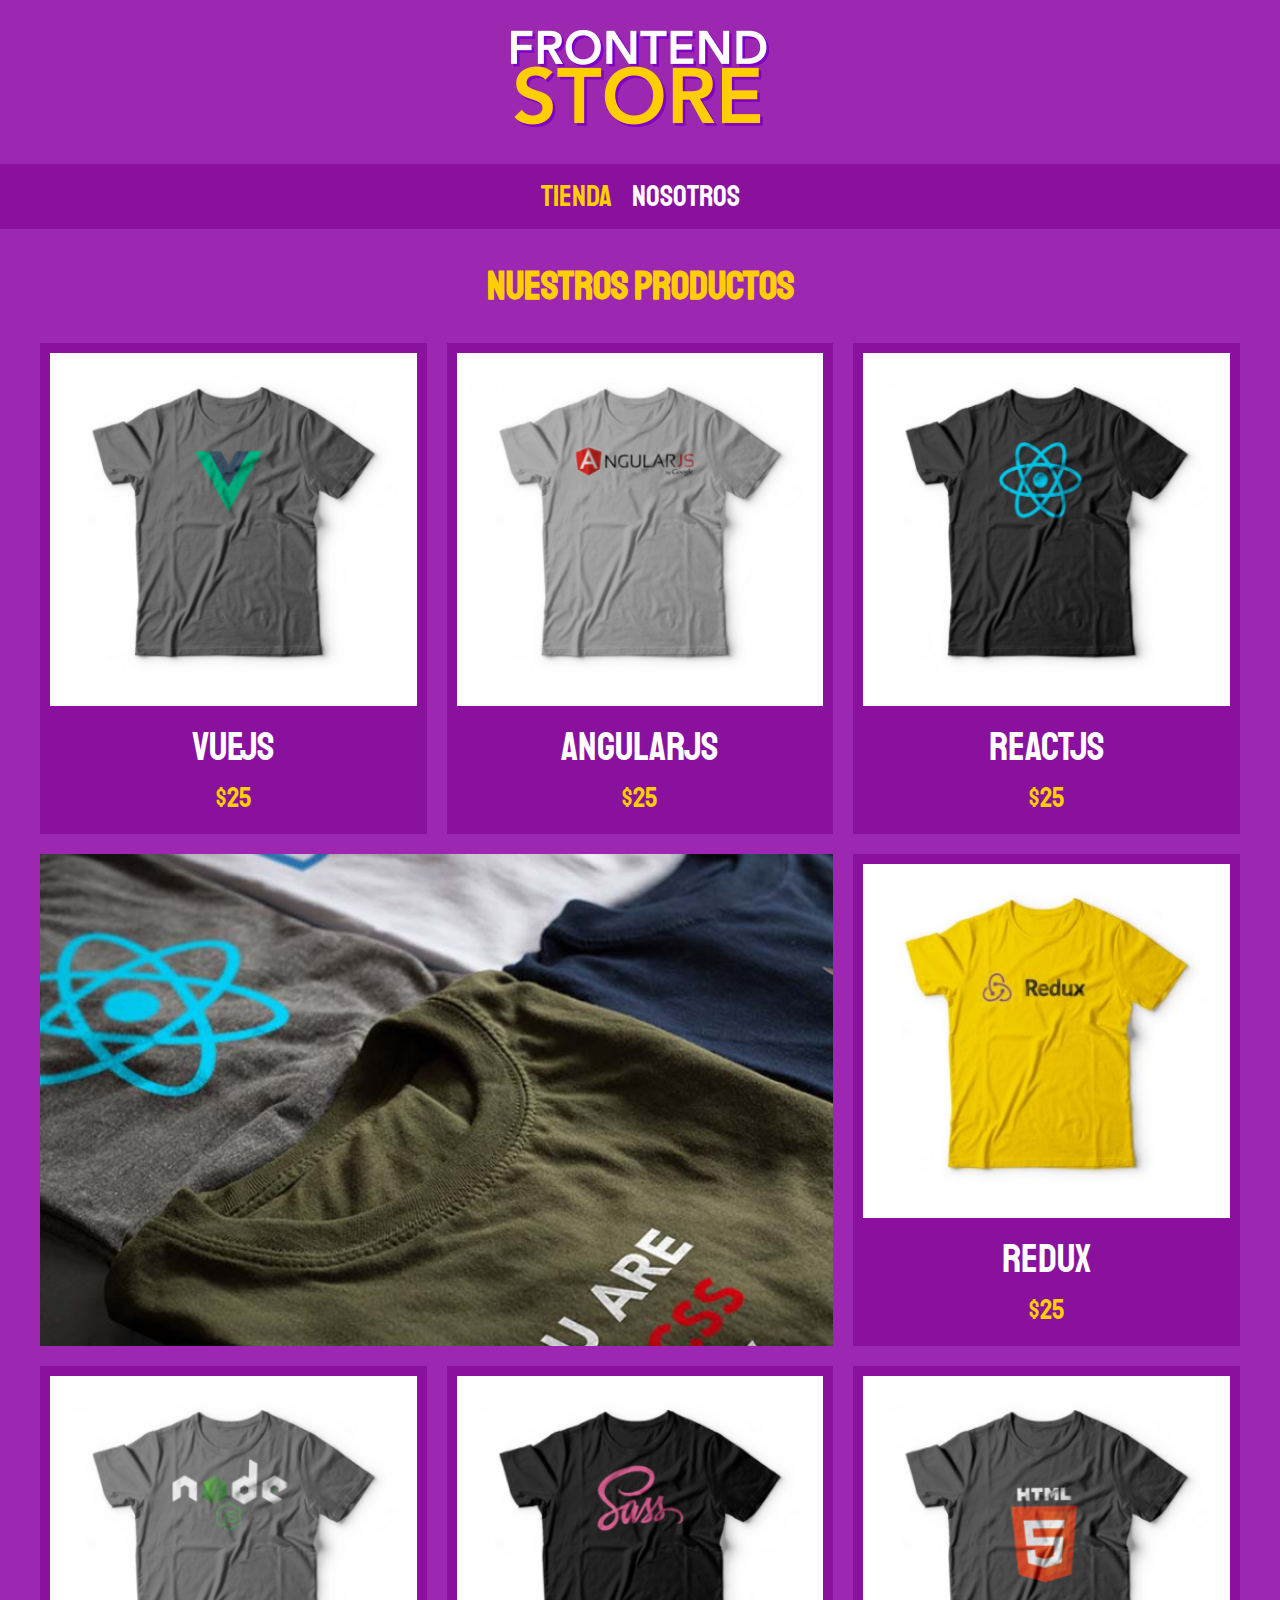
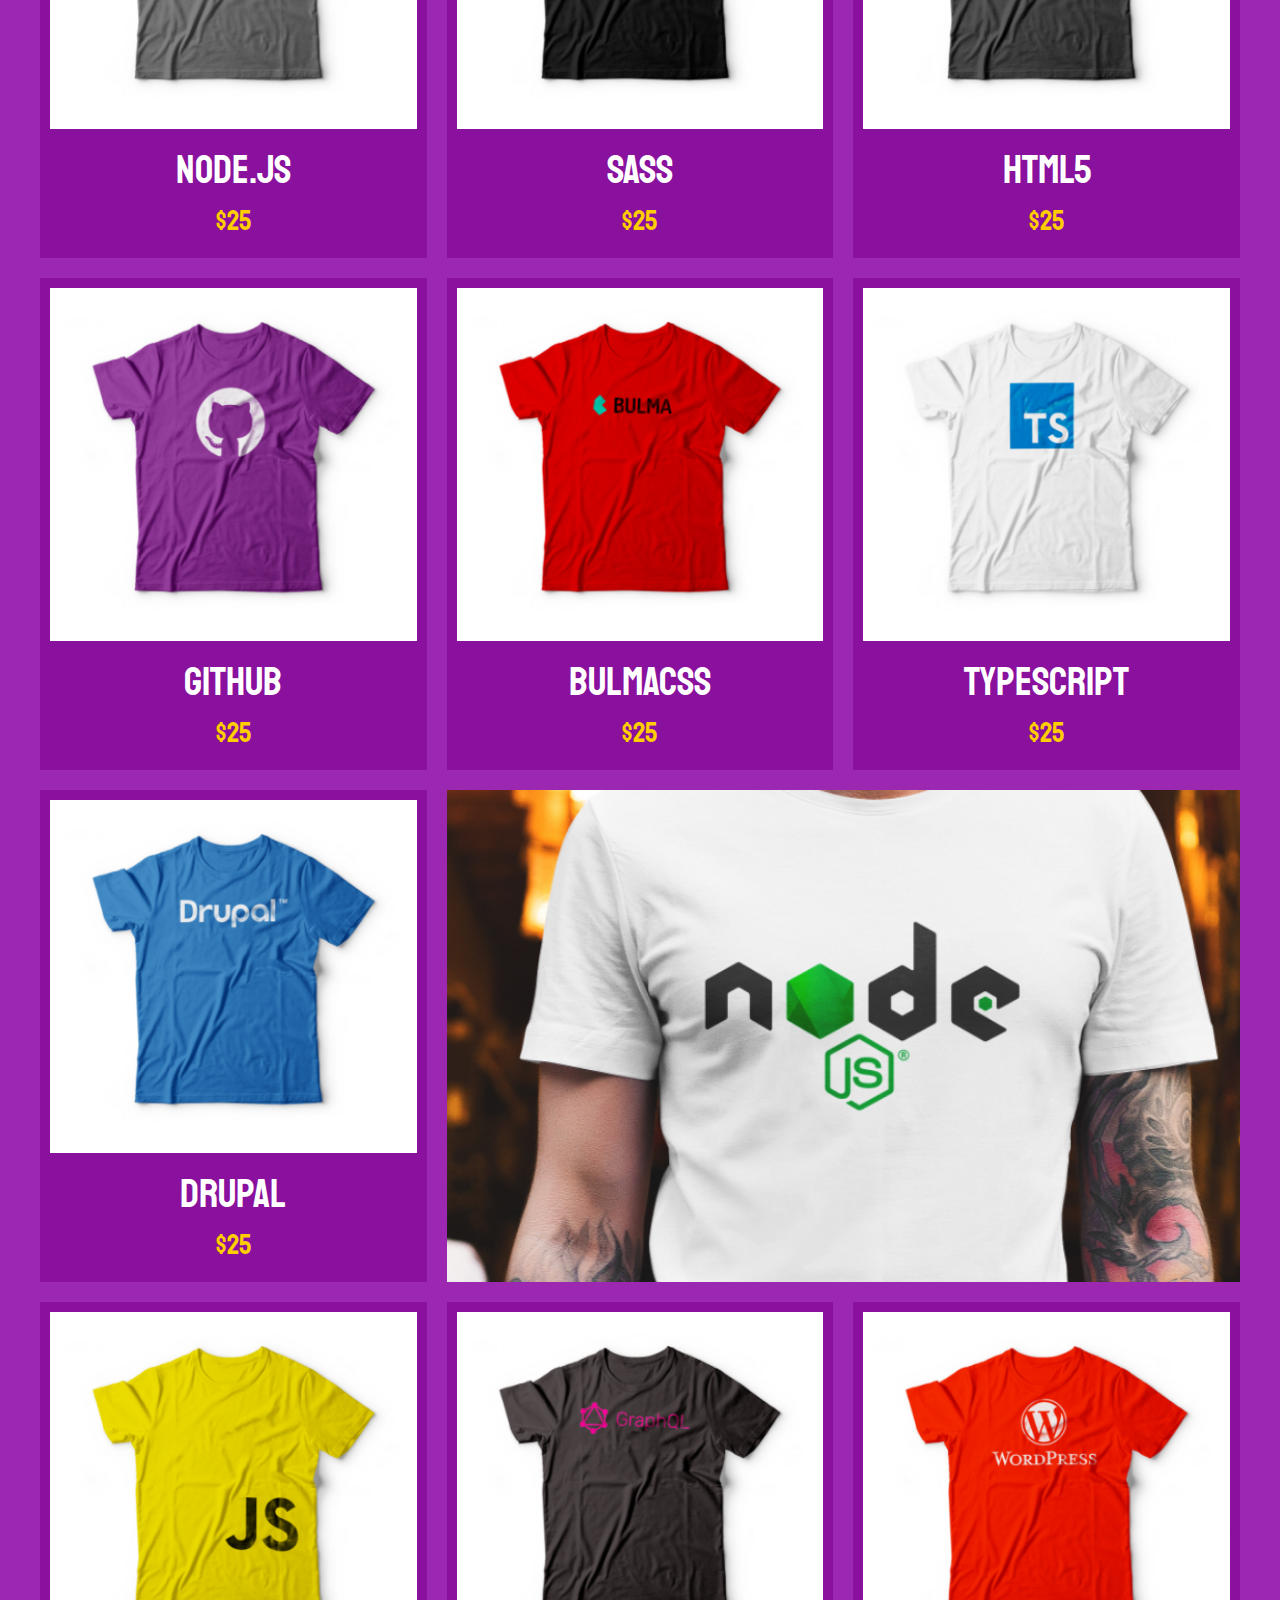
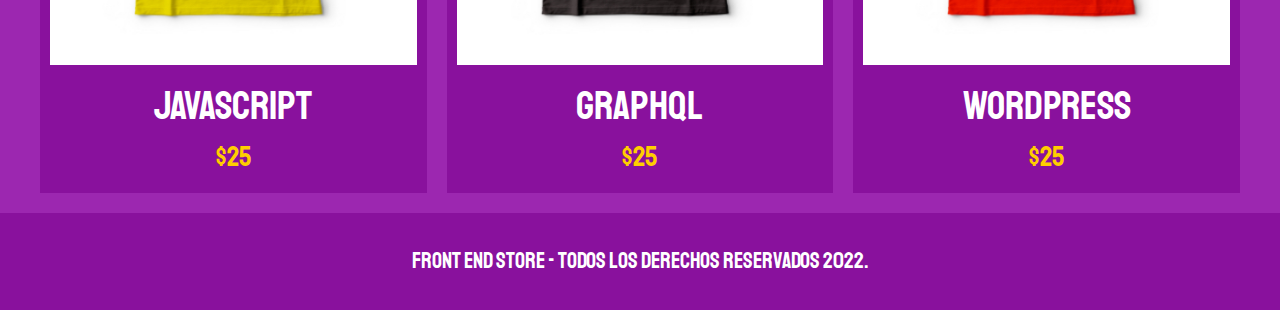
<file: index.html>
<!DOCTYPE html>
<html lang="es">
<head>
    <meta charset="UTF-8">
    <meta name="viewport" content="width=device-width, initial-scale=1.0">
    <title>FrontEnd Store</title>
    <link rel="stylesheet" href="css/normalize.css">
    <link rel="preconnect" href="https://fonts.googleapis.com">
    <link rel="preconnect" href="https://fonts.gstatic.com" crossorigin>
    <link href="https://fonts.googleapis.com/css2?family=Staatliches&display=swap" rel="stylesheet">
    <link rel="stylesheet" href="css/style.css">
</head>
<body>
    <header class="header">
        <a href="index.html">
            <img class="header__logo" src="img/IMG/logo.png" alt="Logotipo">
        </a>
    </header>

    <nav class="navegacion">
        <a class="navegacion__enlace navegacion__enlace--activo" href="index.html">Tienda</a>
        <a class="navegacion__enlace" href="nosotros.html">Nosotros</a>
    </nav>

    <main class="contenedor">
        <h1>Nuestros Productos</h1>

        <div class="grid">
            <div class="producto">
                <a href="producto.html?id=1">
                    <img class="producto__imagen" src="img/IMG/1.jpg" alt="imagen remera">
                    <div class="producto__informacion">
                        <p class="producto__nombre">VueJS</p>
                        <p class="producto__precio">$25</p>
                    </div>
                </a>
            </div>  <!--.producto-->
            <div class="producto">
                <a href="producto.html?id=2">
                    <img class="producto__imagen" src="img/IMG/2.jpg" alt="imagen remera">
                    <div class="producto__informacion">
                        <p class="producto__nombre">AngularJS</p>
                        <p class="producto__precio">$25</p>
                    </div>
                </a>
            </div>  <!--.producto-->
            <div class="producto">
                <a href="producto.html?id=3">
                    <img class="producto__imagen" src="img/IMG/3.jpg" alt="imagen remera">
                    <div class="producto__informacion">
                        <p class="producto__nombre">ReactJS</p>
                        <p class="producto__precio">$25</p>
                    </div>
                </a>
            </div>  <!--.producto-->
            <div class="producto">
                <a href="producto.html?id=4">
                    <img class="producto__imagen" src="img/IMG/4.jpg" alt="imagen remera">
                    <div class="producto__informacion">
                        <p class="producto__nombre">Redux</p>
                        <p class="producto__precio">$25</p>
                    </div>
                </a>
            </div>  <!--.producto-->
            <div class="producto">
                <a href="producto.html?id=5">
                    <img class="producto__imagen" src="img/IMG/5.jpg" alt="imagen remera">
                    <div class="producto__informacion">
                        <p class="producto__nombre">Node.js</p>
                        <p class="producto__precio">$25</p>
                    </div>
                </a>
            </div>  <!--.producto-->
            <div class="producto">
                <a href="producto.html?id=6">
                    <img class="producto__imagen" src="img/IMG/6.jpg" alt="imagen remera">
                    <div class="producto__informacion">
                        <p class="producto__nombre">SASS</p>
                        <p class="producto__precio">$25</p>
                    </div>
                </a>
            </div>  <!--.producto-->
            <div class="producto">
                <a href="producto.html?id=7">
                    <img class="producto__imagen" src="img/IMG/7.jpg" alt="imagen remera">
                    <div class="producto__informacion">
                        <p class="producto__nombre">HTML5</p>
                        <p class="producto__precio">$25</p>
                    </div>
                </a>
            </div>  <!--.producto-->
            <div class="producto">
                <a href="producto.html?id=8">
                    <img class="producto__imagen" src="img/IMG/8.jpg" alt="imagen remera">
                    <div class="producto__informacion">
                        <p class="producto__nombre">Github</p>
                        <p class="producto__precio">$25</p>
                    </div>
                </a>
            </div>  <!--.producto-->
            <div class="producto">
                <a href="producto.html?id=9">
                    <img class="producto__imagen" src="img/IMG/9.jpg" alt="imagen remera">
                    <div class="producto__informacion">
                        <p class="producto__nombre">BulmaCSS</p>
                        <p class="producto__precio">$25</p>
                    </div>
                </a>
            </div>  <!--.producto-->
            <div class="producto">
                <a href="producto.html?id=10">
                    <img class="producto__imagen" src="img/IMG/10.jpg" alt="imagen remera">
                    <div class="producto__informacion">
                        <p class="producto__nombre">TypeScript</p>
                        <p class="producto__precio">$25</p>
                    </div>
                </a>
            </div>  <!--.producto-->
            <div class="producto">
                <a href="producto.html?id=11">
                    <img class="producto__imagen" src="img/IMG/11.jpg" alt="imagen remera">
                    <div class="producto__informacion">
                        <p class="producto__nombre">Drupal</p>
                        <p class="producto__precio">$25</p>
                    </div>
                </a>
            </div>  <!--.producto-->
            <div class="producto">
                <a href="producto.html?id=12">
                    <img class="producto__imagen" src="img/IMG/12.jpg" alt="imagen remera">
                    <div class="producto__informacion">
                        <p class="producto__nombre">JavaScript</p>
                        <p class="producto__precio">$25</p>
                    </div>
                </a>
            </div>  <!--.producto-->
            <div class="producto">
                <a href="producto.html?id=13">
                    <img class="producto__imagen" src="img/IMG/13.jpg" alt="imagen remera">
                    <div class="producto__informacion">
                        <p class="producto__nombre">GraphQL</p>
                        <p class="producto__precio">$25</p>
                    </div>
                </a>
            </div>  <!--.producto-->
            <div class="producto">
                <a href="producto.html?id=14">
                    <img class="producto__imagen" src="img/IMG/14.jpg" alt="imagen remera">
                    <div class="producto__informacion">
                        <p class="producto__nombre">WordPress</p>
                        <p class="producto__precio">$25</p>
                    </div>
                </a>
            </div>  <!--.producto-->

            <div class="grafico grafico--remeras"></div>
            <div class="grafico grafico--node"></div>
        </div>
    </main>

    <footer class="footer">
        <p class="footer__texto">Front End Store - Todos los derechos Reservados 2022.</p>
    </footer>
    
</body>
</html>
</file>
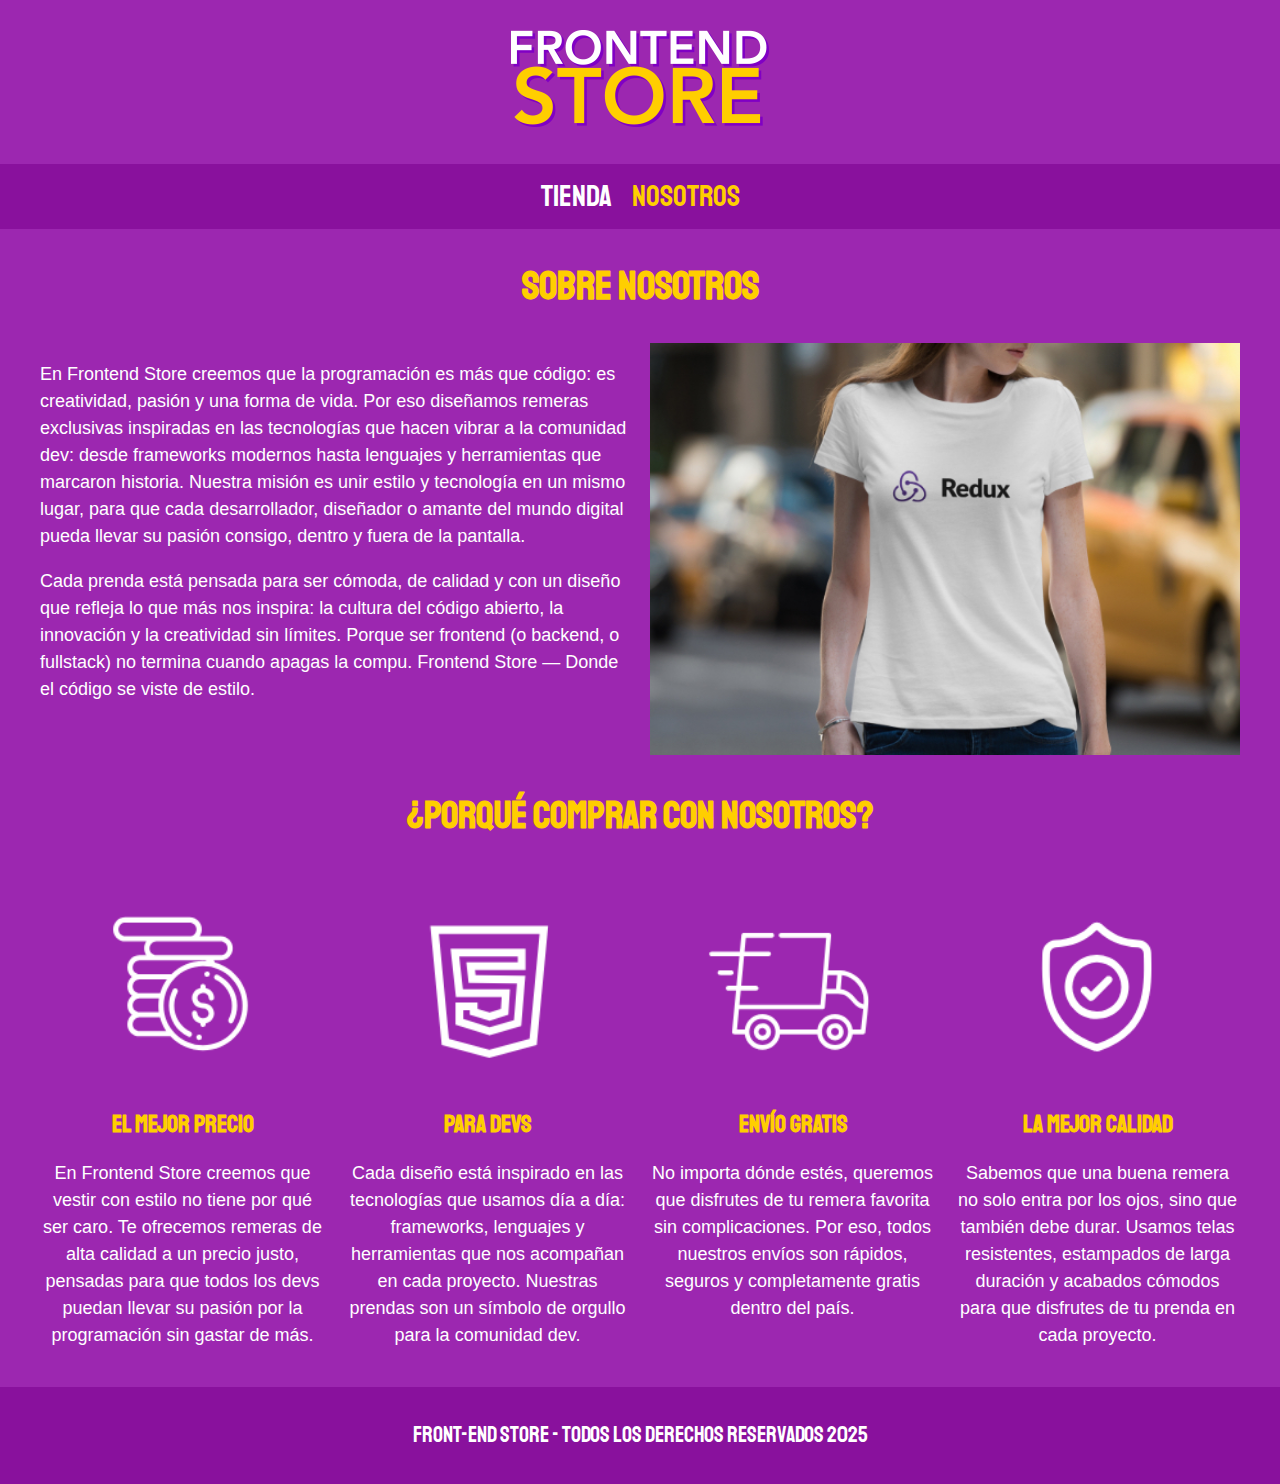
<file: nosotros.html>
<!DOCTYPE html>
<html lang="es">
<head>
    <meta charset="UTF-8">
    <meta name="viewport" content="width=device-width, initial-scale=1.0">
    <title>FrontEnd Store</title>
    <link rel="stylesheet" href="css/normalize.css">
    <link rel="preconnect" href="https://fonts.googleapis.com">
    <link rel="preconnect" href="https://fonts.gstatic.com" crossorigin>
    <link href="https://fonts.googleapis.com/css2?family=Staatliches&display=swap" rel="stylesheet">
    <link rel="stylesheet" href="css/style.css">
</head>
<body>
    <header class="header"> <!-- Bloque -->
        <a href="index.html">
            <img class="header__logo" src="img/IMG/logo.png" alt="Logotipo"> <!-- Elemento -->
        </a>
    </header>

    <nav class="navegacion"> 
        <a class="navegacion__enlace " href="index.html">Tienda</a> <!-- Modificador -->
        <a class="navegacion__enlace navegacion__enlace--activo" href="nosotros.html">Nosotros</a>
    </nav>

    <main class="contenedor">
        <h1>Sobre Nosotros</h1>

        <div class="nosotros">
            <div class="nosotros__contenido">
                <p> En Frontend Store creemos que la programación es más que código: es creatividad, pasión y una forma de vida. 
                    Por eso diseñamos remeras exclusivas inspiradas en las tecnologías que hacen vibrar a la comunidad dev: desde frameworks modernos hasta lenguajes y herramientas que marcaron historia.
                    Nuestra misión es unir estilo y tecnología en un mismo lugar, para que cada desarrollador, diseñador o amante del mundo digital pueda llevar su pasión consigo, dentro y fuera de la pantalla.
                </p>

                <p> 
                    Cada prenda está pensada para ser cómoda, de calidad y con un diseño que refleja lo que más nos inspira: la cultura del código abierto, la innovación y la creatividad sin límites.
                    Porque ser frontend (o backend, o fullstack) no termina cuando apagas la compu. 
                    Frontend Store — Donde el código se viste de estilo.
                </p> 
               
            </div>
            <img class="nosotros__imagen" src="img/IMG/nosotros.jpg" alt="imagen nosotros">
        </div> <!-- .nosotros -->
 
        <section class="contenedor comprar">
            <h2 class="comprar__titulo">¿Porqué Comprar con Nosotros?</h2>

            <div class="bloques">
                <div class="bloque">
                    <img class="bloque__imagen" src="img/IMG/icono_1.png" alt="porque comprar">
                    <h3 class="bloque__titulo">El Mejor Precio</h3>
                    <p>
                        En Frontend Store creemos que vestir con estilo no tiene por qué ser caro. Te ofrecemos remeras de alta calidad a un precio justo, pensadas para que todos los devs puedan llevar su pasión por la programación sin gastar de más.
                    </p>
                </div> <!-- .bloque -->

                <div class="bloque">
                    <img class="bloque__imagen" src="img/IMG/icono_2.png" alt="para quien">
                    <h3 class="bloque__titulo">Para Devs</h3>
                    <p>
                        Cada diseño está inspirado en las tecnologías que usamos día a día: frameworks, lenguajes y herramientas que nos acompañan en cada proyecto. Nuestras prendas son un símbolo de orgullo para la comunidad dev.
                    </p>
                </div> <!-- .bloque -->

                <div class="bloque">
                    <img class="bloque__imagen" src="img/IMG/icono_3.png" alt="envio gratuito">
                    <h3 class="bloque__titulo">Envío Gratis</h3>
                    <p>
                        No importa dónde estés, queremos que disfrutes de tu remera favorita sin complicaciones. Por eso, todos nuestros envíos son rápidos, seguros y completamente gratis dentro del país.
                    </p>
                </div> <!-- .bloque -->

                <div class="bloque">
                    <img class="bloque__imagen" src="img/IMG/icono_4.png" alt="Calidad">
                    <h3 class="bloque__titulo">La Mejor Calidad</h3>
                    <p>
                        Sabemos que una buena remera no solo entra por los ojos, sino que también debe durar. Usamos telas resistentes, estampados de larga duración y acabados cómodos para que disfrutes de tu prenda en cada proyecto.
                    </p>
                </div> <!-- .bloque -->

            </div> <!-- .bloques -->
        </section>

    </main>

    <footer class="footer">
        <p class="footer__texto">Front-End Store - Todos los Derechos Reservados 2025</p>
    </footer>
 
    

</body>
</html>
</file>
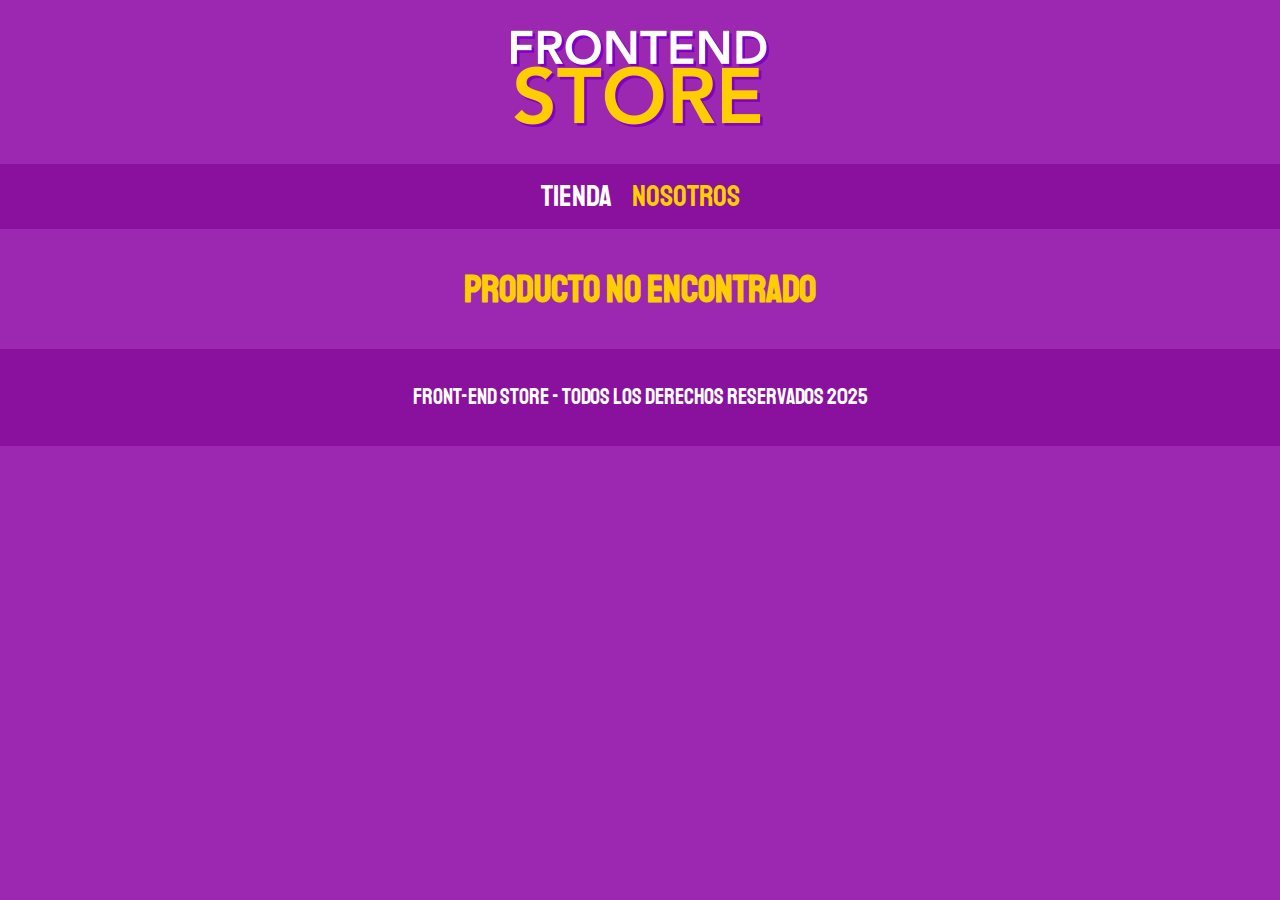
<file: producto.html>
<!DOCTYPE html>
<html lang="es">
<head>
    <meta charset="UTF-8">
    <meta name="viewport" content="width=device-width, initial-scale=1.0">
    <title>FrontEnd Store</title>
    <link rel="stylesheet" href="css/normalize.css">
    <link rel="preconnect" href="https://fonts.googleapis.com">
    <link rel="preconnect" href="https://fonts.gstatic.com" crossorigin>
    <link href="https://fonts.googleapis.com/css2?family=Staatliches&display=swap" rel="stylesheet">
    <link rel="stylesheet" href="css/style.css">
</head>
<body>
    <header class="header"> <!-- Bloque -->
        <a href="index.html">
            <img class="header__logo" src="img/IMG/logo.png" alt="Logotipo"> <!-- Elemento -->
        </a>
    </header>

    <nav class="navegacion"> 
        <a class="navegacion__enlace " href="index.html">Tienda</a> 
        <a class="navegacion__enlace navegacion__enlace--activo" href="nosotros.html">Nosotros</a><!-- Modificador -->
    </nav>

    <main class="contenedor">
    <h1 id="nombre"></h1>

    <div class="camisa">
        <img id="imagen" class="camisa__imagen" src="" alt="Imagen del Producto">

        <div class="camisa__contenido">
            <p id="descripcion"></p>

            <form class="formulario">
                <select class="formulario__campo">
                    <option disabled selected>-- Seleccionar Talle --</option>
                    <option>Chica</option>
                    <option>Mediana</option>
                    <option>Grande</option>
                </select>
                <input class="formulario__campo" type="number" placeholder="Cantidad" min="1">
                <input class="formulario__submit" type="submit" value="Agregar al Carrito">
            </form>
        </div>
    </div>
</main>

<script src="producto.js"></script>


    <footer class="footer">
        <p class="footer__texto">Front-End Store - Todos los Derechos Reservados 2025</p>
    </footer>
 
</body>
</html>
</file>
<file: css/style.css>
:root {
    --primario: #9C27B0;
    --primarioOscuro: #89119D;
    --secundario: #FFCE00;
    --secundarioOscuro: rgb(233,287,2);
    --blanco: #fff;
    --negro: #000;
    
    --fuentePrincipal: 'Staatliches', cursive;
}


html {
    box-sizing: border-box;
    font-size: 62.5%; /* 1rem = 10 pixeles */
    }
*, *:before, *:after {
box-sizing: inherit;
}

/* Globales */
body {
    background-color: var(--primario);
    font-size: 1.6rem;
    line-height: 1.5;
}

p {
    font-size: 1.8rem;
    font-family: Arial, Helvetica, sans-serif;
    color: var(--blanco);
}

a {
    text-decoration: none;
}

img {
    width: 100%;
}

.contenedor {
    max-width: 120rem;
    margin: 0 auto;
}

h1, h2, h3 {
    text-align: center;
    color: var(--secundario);
    font-family: var(--fuentePrincipal);
}

h1 {
    font-size: 4rem;
}

h2 {
    font-size: 3.8rem;
}

h3 {
    font-size: 2.4rem;
}

/* Header */
.header {
    display: flex;
    justify-content:center;
}

.header__logo {
    margin: 3rem 0;
}

/* Footer */
.footer {
    background-color: var(--primarioOscuro);
    padding: 1rem 0;
    margin-top: 2rem;
}

.footer__texto {
    font-family: var(--fuentePrincipal);
    text-align: center;
    font-size: 2.2rem;

}


/* Navegacion */
.navegacion {
    background-color: var(--primarioOscuro);
    padding: 1rem 0;
    display: flex;
    justify-content: center;
    gap: 2rem; /* nueva forma de separacion entre enlaces  */

}

.navegacion__enlace {
    font-family: var(--fuentePrincipal);
    color: var(--blanco);
    font-size: 3rem;
}

.navegacion__enlace--activo,
.navegacion__enlace:hover {
    color: var(--secundario);
}

/* Grid */
.grid {
    display: grid;
    grid-template-columns: repeat(2, 1fr);
    gap: 2rem;
}

@media (min-width: 768px) {
    .grid {
        grid-template-columns: repeat(3, 1fr);
    }
} 

/* Productos */
.producto {
    background-color: var(--primarioOscuro);
    padding: 1rem;
}

.producto__nombre {
    font-size: 4rem;
}

.producto__precio {
    font-size: 2.8rem;
    color: var(--secundario);
}

.producto__nombre,
.producto__precio {
    font-family: var(--fuentePrincipal);
    text-align: center;
    margin: 1rem 0;
    line-height: 1.2;
}

/* Graficos */
.grafico {
    min-height: 30rem;
    background-repeat: no-repeat;
    background-size: cover;
    grid-column: 1 / 3;
}

.grafico--remeras {
    grid-row: 2 / 3;
    background-image: url(../img/IMG/grafico1.jpg);
}

.grafico--node {
    background-image: url(../img/IMG/grafico2.jpg);
    grid-row: 8 / 9;
}

@media (min-width: 768px ) {
    .grafico--node {
        grid-row: 5 / 6;
        grid-column: 2 / 4;
    }   
}


/* Nosotros */
.nosotros {
    display: grid;
    grid-template-rows: repeat(2, auto);
}

@media (min-width: 768px ) { /* pantallas mas grandes de 768px tienen 2 columnas */
    .nosotros {
        grid-template-columns: repeat(2, 1fr);
        column-gap: 2rem;
    }
} 

.nosotros__imagen {
    grid-row: 1 / 2;
}

 @media (min-width: 768px ) { /* pantallas mas grandes de 768px tienen la imagen a la derecha */
    .nosotros__imagen {
        grid-column: 2 / 3;
    }
}  

@media (max-width: 768px ) {
    .nosotros__contenido p {
        margin:1rem; 
    }  
}


/* Bloques */
.bloques {
    display: grid;
    grid-template-columns: repeat(2, 1fr);
    gap: 2rem;
}

@media (min-width: 768px ) {
    .bloques {
        grid-template-columns: repeat(4, 1fr);
    }   
}

.bloque {
    text-align: center;
}

@media (max-width: 768px) {
    .bloque {
        margin: 0 1rem;
    }   
}

.bloque__titulo {
    margin: 0;
}

/* Pagina del Produto */
.camisa {
    padding: 2rem;
}

@media (min-width: 768px ) {
    .camisa {
        display: grid;
        grid-template-columns: repeat(2, 1fr);
        column-gap: 2rem;
    }
}

.formulario {
    display: grid;
    grid-template-columns: repeat(2, 1fr);
    gap: 2rem;
}

.formulario__campo {
    border-color: var(--primarioOscuro);
    border-width: 1rem;
    border-style: solid;
 /*  border: 1rem solid var(--primarioOscuro);  otra manera */ 
    background-color: rgb(141, 132, 141);
    color: var(--blanco);
    font-size: 2rem;
    font-family: Arial, Helvetica, sans-serif;
    padding: 1rem;
    appearance: none;
    min-width: 50%;
}

.formulario__submit {
    background-color: var(--secundarioOscuro);
    border: none;
    font-size: 2rem;
    font-family: var(--fuentePrincipal);
    padding: 2rem;
    transition: background-color 0.3s ease;
    grid-column: 1 / 3;
}

.formulario__submit:hover {
    cursor: pointer;
    background-color:var(--secundario);
}
</file>
